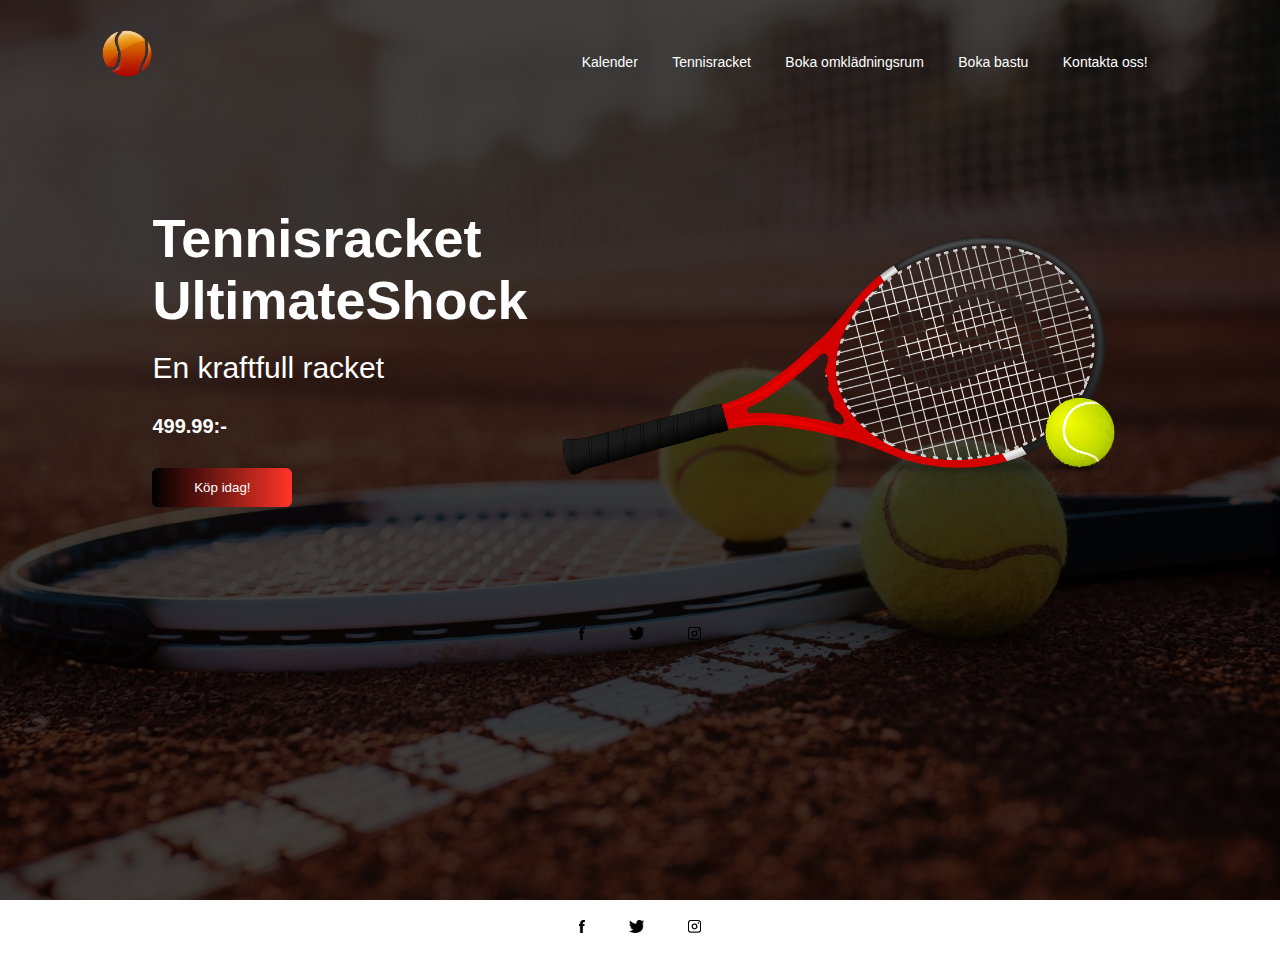
<file: Tennis hemsida/index.html>
<!DOCTYPE html>
<html lang="en">
<head>
    <meta charset="UTF-8">
    <meta http-equiv="X-UA-Compatible" content="IE=edge">
    <meta name="viewport" content="width=device-width, initial-scale=1.0">
    <title>Index</title>
    <link rel="Stylesheet" href="style.css">
    <script defer src="index.js"></script>

</head>
<body>
    
    <div class="banner">
        <div class="container">
            <div class="navbar">
                <img src="images/logo.png" class="logo">
                <nav>
                    <ul id="menulist">
                        <li><a href="Kalender.html">Kalender</a></li>
                        <li><a href="">Tennisracket</a></li>
                        <li><a href="omkl.html">Boka omklädningsrum</a></li>
                        <li><a href="bastu.html">Boka bastu</a></li>
                        <li><a href="">Kontakta oss!</a></li>
                    </ul>
                </nav>
                <img src="images/menubar.png" class="menu-icon" 
                onclick="togglemenu()">
            </div>
            <div class="row">
                <div class="col-1">
                    <h2>Tennisracket<br> UltimateShock</h2>
                    <h3>En kraftfull racket</h3>
                    <H4>499.99:-</H4>
                    <button type="button">Köp idag!<img src="images/arrow.png"> </button>
                </div>
                <div class="col-2">
                    <img src="images/racket.png" class="controller">
                    <div class="color-box"></div>
                    <!---<div class="add-btn">
                        <img src="images/add.png">
                        <p><small>Lägg till i kundvagn</small></p>
                    </div> -->
                </div>
            </div>

            <div class="social-links">
                <img src="images/fb.png">
                <img src="images/tw.png">
                <img src="images/ig.png">
            </div>

    </div>
    
        <div class="social-links">
            <img src="images/fb.png">
            <img src="images/tw.png">
            <img src="images/ig.png">
        </div>

    </div>
</body>
</html>
</file>
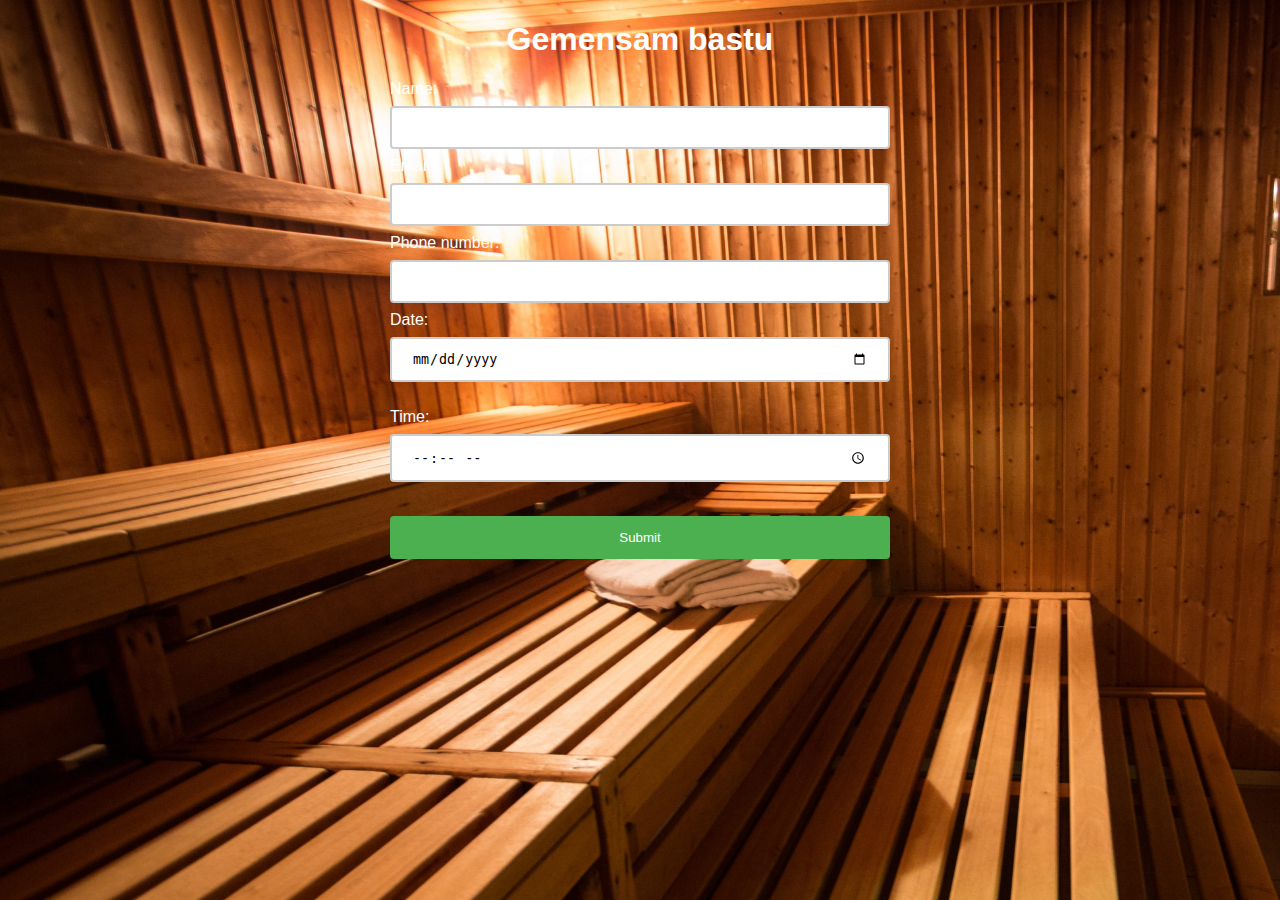
<file: Tennis hemsida/bastu.html>
<!DOCTYPE html>
<html lang="en">
<head>
    <meta charset="UTF-8">
    <meta http-equiv="X-UA-Compatible" content="IE=edge">
    <meta name="viewport" content="width=device-width, initial-scale=1.0">
    <title>Document</title>
    <link rel="Stylesheet" href="bastu.css">
    <script defer src="bastu.js"></script>

</head>
<body>
  <div class="header">
    <h1>Gemensam bastu</h1>
  </div>
    <form>
      <label for="name">Name:</label><br>
      <input type="text" id="name" name="name"><br>
      <label for="email">Email:</label><br>
      <input type="email" id="email" name="email"><br>
      <label for="phone">Phone number:</label>
      <input type="phone" id="phone" name="phone"><br>
      <label for="date">Date:</label><br>
      <input type="date" id="date" name="date"><br><br>
      <label for="time">Time:</label>
      <input type="time" id="time" name="time"><br><br>
      <input type="submit" value="Submit">
      
      </label>     
    </form>
</html>
</file>
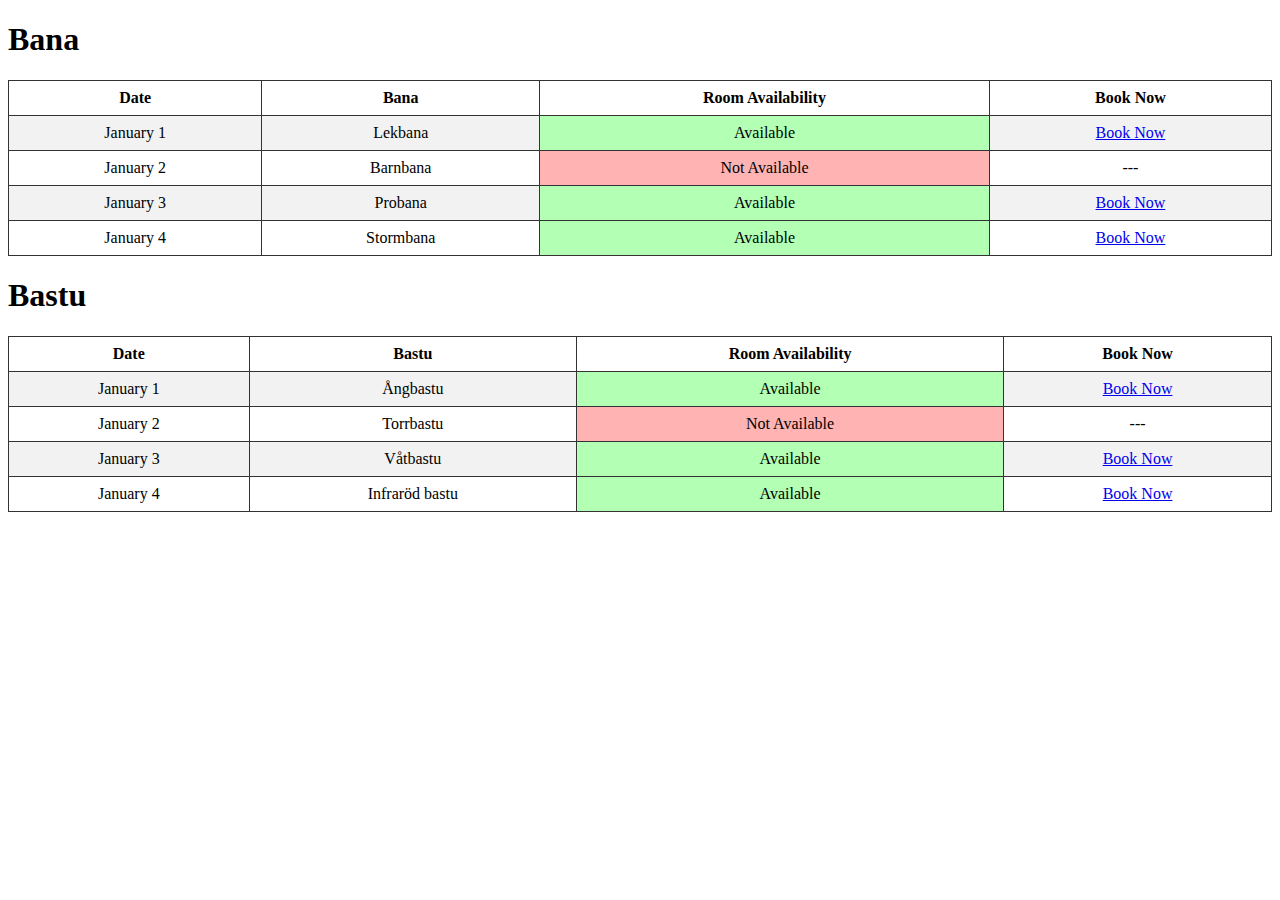
<file: Tennis hemsida/Kalender.html>
<!DOCTYPE html>
<html lang="en">
<head>
    <meta charset="UTF-8">
    <meta http-equiv="X-UA-Compatible" content="IE=edge">
    <meta name="viewport" content="width=device-width, initial-scale=1.0">
    <title>Document</title>
    <link rel="Stylesheet" href="Kalender.css">

</head>
<body>
  <h1>Bana</h1>

  <table>
    <tr>
      <th>Date</th>
      <th>Bana</th> 
      <th>Room Availability</th>
      <th>Book Now</th>
    </tr>
    <tr>
      <td>January 1</td>
      <td>Lekbana</td> 
      <td class="available">Available</td>
      <td><a href="omkl.html">Book Now</a></td>
    </tr>
    <tr>
      <td>January 2</td>
      <td>Barnbana</td> 
      <td class="not-available">Not Available</td>
      <td>---</td>
    </tr>
    <tr>
      <td>January 3</td>
      <td>Probana</td> 
      <td class="available">Available</td>
      <td><a href="omkl.html">Book Now</a></td>
    </tr>
    <tr>
      <td>January 4</td>
      <td>Stormbana</td> 
      <td class="available">Available</td>
      <td><a href="omkl.html">Book Now</a></td>
    </tr>
  </table>
  <h1>Bastu</h1>

  <table>
    <tr>
      <th>Date</th>
      <th>Bastu</th> 
      <th>Room Availability</th>
      <th>Book Now</th>
    </tr>
    <tr>
      <td>January 1</td>
      <td>Ångbastu</td> 
      <td class="available">Available</td>
      <td><a href="bastu.html">Book Now</a></td>
    </tr>
    <tr>
      <td>January 2</td>
      <td>Torrbastu</td> 
      <td class="not-available">Not Available</td>
      <td>---</td>
    </tr>
    <tr>
      <td>January 3</td>
      <td>Våtbastu</td> 
      <td class="available">Available</td>
      <td><a href="bastu.html">Book Now</a></td>
    </tr>
    <tr>
      <td>January 4</td>
      <td>Infraröd bastu</td> 
      <td class="available">Available</td>
      <td><a href="bastu.html">Book Now</a></td>
    </tr>
  </table>
</body>
</html>
</file>
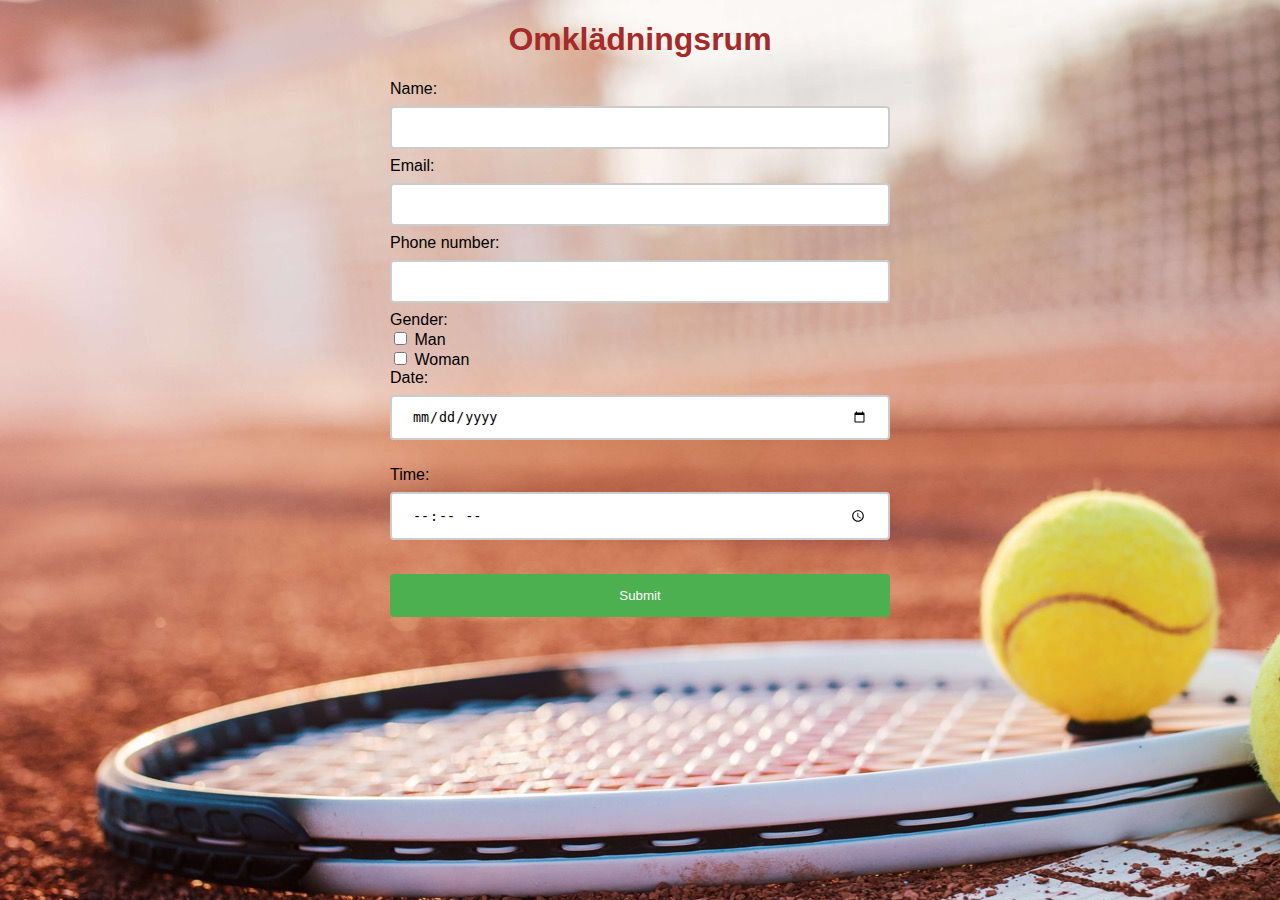
<file: Tennis hemsida/omkl.html>
<!DOCTYPE html>
<html lang="en">
<head>
    <meta charset="UTF-8">
    <meta http-equiv="X-UA-Compatible" content="IE=edge">
    <meta name="viewport" content="width=device-width, initial-scale=1.0">
    <title>Document</title>
    <link rel="Stylesheet" href="omkl.css">
    <script defer src="omkl.js"></script>

</head>
<body>
  <div class="header">
    <h1>Omklädningsrum</h1>
  </div>
    <form>
      <label for="name">Name:</label><br>
      <input type="text" id="name" name="name"><br>
      <label for="email">Email:</label><br>
      <input type="email" id="email" name="email"><br>
      <label for="phone">Phone number:</label>
      <input type="phone" id="phone" name="phone"><br>
      <label for="gender">Gender:</label><br>
      <input type="checkbox" id="gender" name="gender" value="gender">
      <label for="gender"> Man </label><br>
      <input type="checkbox" id="gender" name="gender" value="gender">
      <label for="gender"> Woman </label><br>
      <label for="date">Date:</label><br>
      <input type="date" id="date" name="date"><br><br>
      <label for="time">Time:</label>
      <input type="time" id="time" name="time"><br><br>
      <input type="submit" value="Submit">
      
      </label>     
    </form>
</html>
</file>
<file: Tennis hemsida/style.css>
*{
    margin: 0;
    padding: 0;
    font-family: sans-serif;
}

.container{
    width: 100%;
    min-height: 100vh;
    padding-left: 8%;
    padding-right: 8%;
    box-sizing: border-box;
    overflow: hidden;
}
.banner{
    width: 100%;
    height: 100vh;
    background-image: linear-gradient(rgba(0,0,0,0.75),rgba(0,0,0,0.75)),url(images/court.png);
    background-size: cover;
    background-position: center;
}

.navbar{
    width: 100%;
    display: flex;
    align-items: center;

}

.logo{
    width: 50px;
    cursor: pointer;
    margin: 30px 0;
}
.menu-icon{
    width: 25px;
    cursor: pointer;
    display: none;

}
nav{
    flex: 1;
    text-align: right;
}

nav ul li{
    list-style: none;
    display:inline-block;
    margin-right: 30px;
}

nav ul li a{
    text-decoration: none;
    color: white;
    font-size: 14px;
}

nav ul li a:hover{
    color: crimson;
}

.row{
    display: flex;
    justify-content: space-between;
    align-items: center;
    margin: 100px 0;
    color: #fff;
}

.col-1{
    flex-basis: 40%;
    position: relative;
    margin-left: 50px;
}

.col-1 h2{
    font-size: 54px;
}
.col-1 h3{
    font-size: 30px;
    color: white;
    font-weight: 100;
    margin: 20px 0 10px;
}

.col-1 h4{
    margin: 30px 0;
    font-size: 20px;
}
button{
    width: 140px;
    border: 0;
    padding: 12px 10px;
    outline: none;
    color: #fff;
    background: linear-gradient(to right, #000, #ff3527);
    border-radius: 6px;
    cursor: pointer;
    transition: width 0.5s;
}

button img{
    width: 30px;
    display: none;
}

button:hover img{
    display: block;
}

button:hover{
    width: 160px;
    display: flex;
    align-items: center;
    justify-content: space-between;
}

.col-1::after{
    content: '';
    width: 10px;
    height: 57%;
    background:linear-gradient(#000, #ff6062);

    left: -40px;
    top: 8px;
}

.col-2{
    position: relative;
    flex-basis: 60%;
    display: flex;
    align-items: center;
}
.col-2 .controller{
    width: 90%;
}

.color-box{
    position: absolute;
    right: 0;
    top: 0;
    background: linear-gradient( #000, #ff575a);
    border-radius: 20px 0 0 20px;
    height: 100%;
    width: 80%;
    z-index: -1;
    transform: translateX(150px);
}

.add-btn img{
    width: 35px;
    margin-bottom: 5px;
}
.add-btn{
    text-align: center;
    color:#fff;
    cursor:pointer;
}

.content{
    width: 100%;
    position: absolute;
    top: 50%;
    bottom: auto;
    transform: translateY(-50%);
    text-align: center;
    color: white;

}
.content h1{
    font-size: 70px;
    margin-top: 80px;
}

.social-links img{
    height: 13px;
    margin: 20px;
    cursor: pointer;
}

.social-links{
    text-align: center;
    bottom: auto;
}

@media only screen and (max-width:700px){

    nav ul{
        width: 100%;
        background: linear-gradient(#000, #ff575a);
        position: absolute;
        top: 75px;
        right: 0;
        z-index: 2;
    }
    nav ul li{
        display: block;
        margin-top: 10px;
        margin-bottom: 10px;
    }
    nav ul li a{
        color: #fff;
    }
    .menu-icon{
        display: block;
    }
    #menulist{
        overflow: hidden;
        transition: 0.5s;
    }
    .row{
        flex-direction: column-reverse;
        margin: 50px 0;
    }
    .col-2{
        flex-basis: 100%;
        margin-bottom: 50px;
    }
    .col-2 .controller{
        width: 77%;
    }
    .color-box{
        transform: translateX(75px);
    }
    .col-1{
        flex-basis: 100%;
    }
    .col-1 h2{
        font-size: 35px;
    }
    .col-1 h3{
        font-size: 15px;
    }
}
</file>
<file: Tennis hemsida/bastu.css>
body {
    font-family: sans-serif;
  }
  form {
    width: 500px;
    margin: 0 auto;
    
  }
  input[type="text"], input[type="email"], input[type="date"], input[type="time"],input[type="phone"]{
    width: 100%;
    padding: 12px 20px;
    margin: 8px 0;
    box-sizing: border-box;
    border: 2px solid #ccc;
    border-radius: 4px;
  }
  input[type="submit"] {
    width: 100%;
    background-color: #4CAF50;
    color: white;
    padding: 14px 20px;
    margin: 8px 0;
    border: none;
    border-radius: 4px;
    cursor: pointer;
  }
  input[type="submit"]:hover {
    background-color: #45a049;
  }
  .header {
    margin: 0;
    text-align: center;
    color: white;
    font-size: 1rem;
    max-height: 80px;
  }
  body {
    background-image: url("images/sauna.jpg");
    background-color: black;
  }
  label{
    color: white;
  }
</file>
<file: Tennis hemsida/Kalender.css>
table {
  width: 100%;
  margin: 20px auto;
  border-collapse: collapse;
}
th, td {
  border: 1px solid #333;
  padding: 8px;
  text-align: center;
}
tr:nth-child(even) {
  background-color: #f2f2f2;
}
.available {
  background-color: #b3ffb3;
}
.not-available {
  background-color: #ffb3b3;
}
</file>
<file: Tennis hemsida/omkl.css>
body {
    font-family: sans-serif;
  }
  form {
    width: 500px;
    margin: 0 auto;
    
  }
  input[type="text"], input[type="email"], input[type="date"], input[type="time"],input[type="phone"]{
    width: 100%;
    padding: 12px 20px;
    margin: 8px 0;
    box-sizing: border-box;
    border: 2px solid #ccc;
    border-radius: 4px;
  }
  input[type="submit"] {
    width: 100%;
    background-color: #4CAF50;
    color: white;
    padding: 14px 20px;
    margin: 8px 0;
    border: none;
    border-radius: 4px;
    cursor: pointer;
  }
  input[type="submit"]:hover {
    background-color: #45a049;
  }
  .header {
    margin: 0;
    text-align: center;
    color: brown;
    font-size: 1rem;
    max-height: 80px;
  }
  body {
    background-image: url("images/court.png");
    background-color: #cccccc;
  }
</file>
